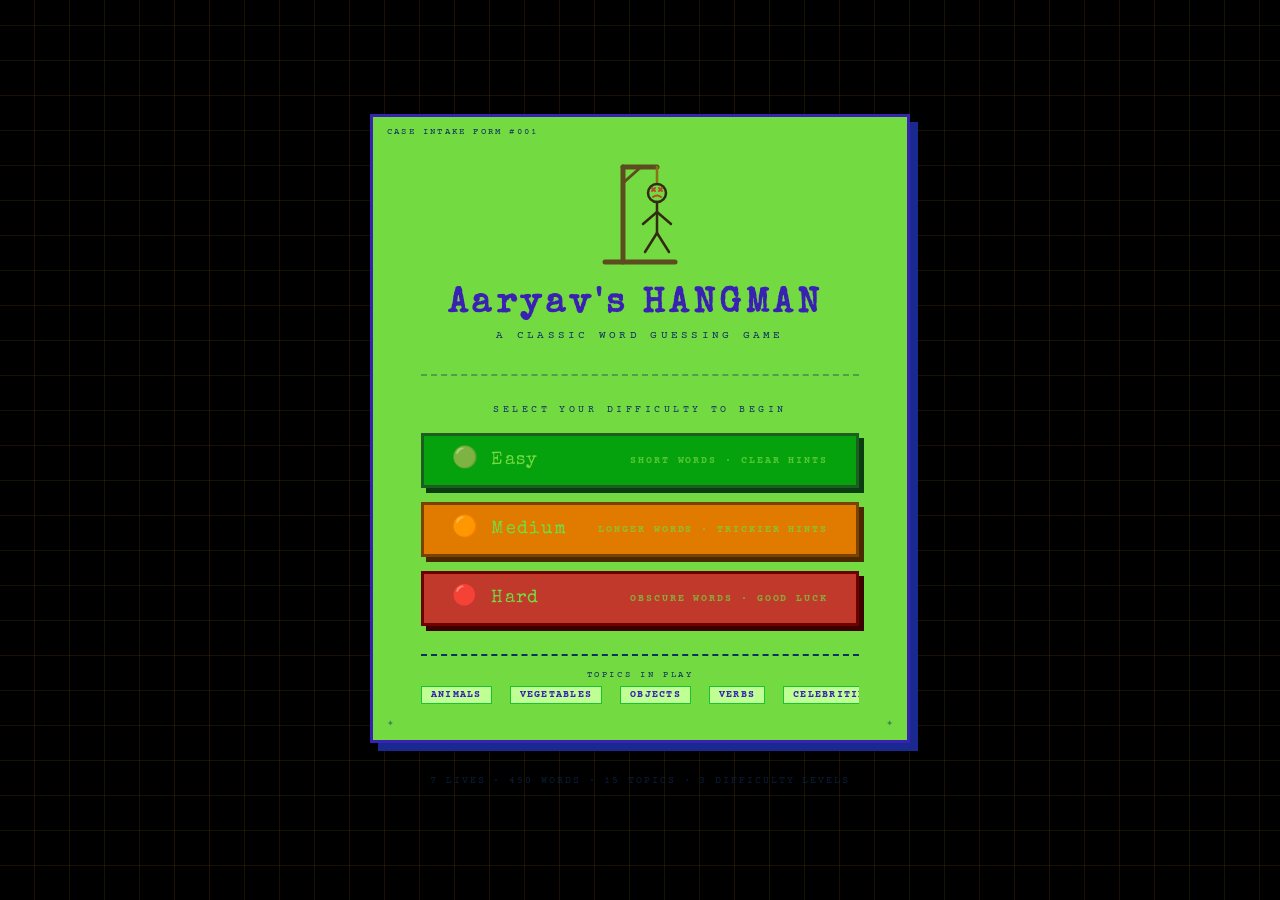
<file: index.html>
<!DOCTYPE html>
<html lang="en">
<head>
<meta charset="UTF-8">
<meta name="viewport" content="width=device-width, initial-scale=1.0">
<title>Aaryav's Hangman — Choose Your Fate</title>
<link rel="shortcut icon" href="https://img.icons8.com/?size=100&id=Btd0TYPtg2iW&format=png&color=000000" type="image/x-icon">
<link rel="stylesheet" href="hangman.css">
<link href="https://fonts.googleapis.com/css2?family=Special+Elite&family=Courier+Prime:wght@400;700&display=swap" rel="stylesheet">
<style>
  /* ── LANDING-PAGE-ONLY STYLES ─────────────────────────────────────────────── */

  body {
    justify-content: center;
    min-height: 100vh;
  }

  /* Animated blinking cursor after title */
  .cursor {
    display: inline-block;
    width: 3px;
    height: 1em;
    background: var(--paper);
    margin-left: 6px;
    vertical-align: middle;
    animation: blink 1s step-end infinite;
  }
  @keyframes blink { 0%,100%{opacity:1} 50%{opacity:0} }

  /* ── MAIN CARD ── */
  .landing-card {
    background: var(--paper);
    border: 3px solid var(--ink);
    box-shadow: 8px 8px 0 var(--gallows);
    padding: 40px 48px 36px;
    max-width: 540px;
    width: 100%;
    position: relative;
    display: flex;
    flex-direction: column;
    align-items: center;
    gap: 0;
    animation: slideUp 0.45s cubic-bezier(.22,1,.36,1) both;
  }
  @keyframes slideUp {
    from { opacity:0; transform: translateY(28px); }
    to   { opacity:1; transform: translateY(0); }
  }

  .card-stamp {
    position: absolute;
    top: 10px; left: 14px;
    font-size: 0.55rem;
    letter-spacing: 0.25em;
    color: var(--muted);
    text-transform: uppercase;
  }

  /* decorative corner dots */
  .landing-card::before,
  .landing-card::after {
    content: '✦';
    position: absolute;
    color: var(--muted);
    font-size: 0.7rem;
    opacity: 0.5;
  }
  .landing-card::before { bottom: 10px; left: 14px; }
  .landing-card::after  { bottom: 10px; right: 14px; }

  /* ── MINI GALLOWS SVG ── */
  .mini-gallows {
    margin-bottom: 20px;
    opacity: 0.9;
  }

  /* ── TITLE INSIDE CARD ── */
  .card-title {
    font-family: 'Special Elite', serif;
    color: var(--ink);
    font-size: clamp(1.6rem, 4vw, 2.2rem);
    letter-spacing: 0.12em;
    text-align: center;
    margin-bottom: 4px;
    text-shadow: none;
  }

  .card-subtitle {
    font-size: 0.68rem;
    letter-spacing: 0.3em;
    color: var(--muted);
    text-transform: uppercase;
    text-align: center;
    margin-bottom: 32px;
  }

  /* ── DIVIDER ── */
  .divider {
    width: 100%;
    border: none;
    border-top: 2px dashed var(--muted);
    opacity: 0.35;
    margin: 0 0 28px 0;
  }

  /* ── CHOOSE LEVEL LABEL ── */
  .choose-label {
    font-size: 0.62rem;
    letter-spacing: 0.35em;
    color: var(--muted);
    text-transform: uppercase;
    margin-bottom: 18px;
    text-align: center;
  }

  /* ── LEVEL BUTTONS ── */
  .level-buttons {
    display: flex;
    flex-direction: column;
    gap: 14px;
    width: 100%;
  }

  .level-btn {
    font-family: 'Special Elite', serif;
    font-size: 1.05rem;
    letter-spacing: 0.08em;
    border: 3px solid var(--ink);
    padding: 14px 28px;
    cursor: pointer;
    box-shadow: 5px 5px 0 var(--gallows);
    transition: transform 0.08s, box-shadow 0.08s, background 0.08s;
    display: flex;
    align-items: center;
    justify-content: space-between;
    width: 100%;
    position: relative;
    overflow: hidden;
  }

  /* Left label */
  .level-btn .btn-label {
    display: flex;
    align-items: center;
    gap: 12px;
  }

  .level-btn .btn-icon {
    font-size: 1.3rem;
    line-height: 1;
  }

  .level-btn .btn-name {
    font-size: 1.1rem;
  }

  /* Right meta */
  .level-btn .btn-meta {
    font-size: 0.6rem;
    letter-spacing: 0.2em;
    text-transform: uppercase;
    opacity: 0.7;
    font-family: 'Courier Prime', monospace;
    font-weight: 700;
  }

  /* Hover / active */
  .level-btn:hover {
    transform: translate(-3px, -3px);
    box-shadow: 8px 8px 0 var(--gallows);
  }
  .level-btn:active {
    transform: translate(2px, 2px);
    box-shadow: 2px 2px 0 var(--gallows);
  }

  /* ── EASY ── */
  .level-btn.easy {
    background: var(--key-right);
    color: var(--paper);
    border-color: #1b5e20;
    box-shadow: 5px 5px 0 #0a3d10;
  }
  .level-btn.easy:hover  { box-shadow: 8px 8px 0 #0a3d10; }
  .level-btn.easy:active { box-shadow: 2px 2px 0 #0a3d10; }

  /* ── MEDIUM ── */
  .level-btn.medium {
    background: #e07b00;
    color: var(--paper);
    border-color: #7a4200;
    box-shadow: 5px 5px 0 #4a2800;
  }
  .level-btn.medium:hover  { box-shadow: 8px 8px 0 #4a2800; }
  .level-btn.medium:active { box-shadow: 2px 2px 0 #4a2800; }

  /* ── HARD ── */
  .level-btn.hard {
    background: var(--accent);
    color: var(--paper);
    border-color: #6e0000;
    box-shadow: 5px 5px 0 #3d0000;
  }
  .level-btn.hard:hover  { box-shadow: 8px 8px 0 #3d0000; }
  .level-btn.hard:active { box-shadow: 2px 2px 0 #3d0000; }

  /* ── TOPIC TICKER ── */
  .ticker-wrap {
    width: 100%;
    margin-top: 28px;
    border-top: 2px dashed var(--muted);
    padding-top: 14px;
    overflow: hidden;
  }

  .ticker-label {
    font-size: 0.55rem;
    letter-spacing: 0.3em;
    color: var(--muted);
    text-transform: uppercase;
    margin-bottom: 6px;
    text-align: center;
  }

  .ticker {
    display: flex;
    gap: 18px;
    animation: scroll 22s linear infinite;
    white-space: nowrap;
    width: max-content;
  }

  .ticker-item {
    font-size: 0.65rem;
    font-family: 'Courier Prime', monospace;
    font-weight: 700;
    letter-spacing: 0.12em;
    text-transform: uppercase;
    color: var(--ink);
    background: var(--key-bg);
    border: 1.5px solid var(--key-border);
    padding: 2px 9px;
    flex-shrink: 0;
  }

  @keyframes scroll {
    from { transform: translateX(0); }
    to   { transform: translateX(-50%); }
  }

  /* ── FOOTER NOTE ── */
  .footer-note {
    font-size: 0.6rem;
    letter-spacing: 0.2em;
    color: var(--muted);
    text-transform: uppercase;
    text-align: center;
    margin-top: 32px;
    opacity: 0.6;
  }
</style>
</head>
<body>

<div class="landing-card">
  <span class="card-stamp">Case Intake Form #001</span>

  <!-- Mini gallows decoration -->
  <svg class="mini-gallows" width="90" height="110" viewBox="0 0 90 110">
    <line x1="10" y1="105" x2="80" y2="105" stroke="#5c3d1e" stroke-width="5" stroke-linecap="round"/>
    <line x1="28" y1="105" x2="28" y2="10"  stroke="#5c3d1e" stroke-width="5" stroke-linecap="round"/>
    <line x1="28" y1="10"  x2="62" y2="10"  stroke="#5c3d1e" stroke-width="5" stroke-linecap="round"/>
    <line x1="62" y1="10"  x2="62" y2="26"  stroke="#8b6914" stroke-width="2.5" stroke-linecap="round"/>
    <line x1="28" y1="26"  x2="46" y2="10"  stroke="#5c3d1e" stroke-width="3" stroke-linecap="round"/>
    <!-- hanged figure (always shown on menu) -->
    <circle cx="62" cy="36" r="9" stroke="#2c1810" stroke-width="2.5" fill="none"/>
    <line x1="62" y1="45" x2="62" y2="76" stroke="#2c1810" stroke-width="2.5" stroke-linecap="round"/>
    <line x1="62" y1="55" x2="48" y2="67" stroke="#2c1810" stroke-width="2.5" stroke-linecap="round"/>
    <line x1="62" y1="55" x2="76" y2="67" stroke="#2c1810" stroke-width="2.5" stroke-linecap="round"/>
    <line x1="62" y1="76" x2="50" y2="95" stroke="#2c1810" stroke-width="2.5" stroke-linecap="round"/>
    <line x1="62" y1="76" x2="74" y2="95" stroke="#2c1810" stroke-width="2.5" stroke-linecap="round"/>
    <!-- X eyes -->
    <line x1="57" y1="31" x2="60" y2="34" stroke="#c0392b" stroke-width="2" stroke-linecap="round"/>
    <line x1="60" y1="31" x2="57" y2="34" stroke="#c0392b" stroke-width="2" stroke-linecap="round"/>
    <line x1="64" y1="31" x2="67" y2="34" stroke="#c0392b" stroke-width="2" stroke-linecap="round"/>
    <line x1="67" y1="31" x2="64" y2="34" stroke="#c0392b" stroke-width="2" stroke-linecap="round"/>
    <!-- sad mouth -->
    <path d="M58 40 Q62 37 66 40" stroke="#c0392b" stroke-width="2" fill="none" stroke-linecap="round"/>
  </svg>

  <h2 class="card-title">Aaryav's HANGMAN<span class="cursor"></span></h2>
  <p class="card-subtitle">A classic word guessing game</p>

  <hr class="divider">

  <p class="choose-label">Select your difficulty to begin</p>

  <div class="level-buttons">

    <button class="level-btn easy" onclick="goToGame('easy')">
      <span class="btn-label">
        <span class="btn-icon">🟢</span>
        <span class="btn-name">Easy</span>
      </span>
      <span class="btn-meta">Short words · Clear hints</span>
    </button>

    <button class="level-btn medium" onclick="goToGame('medium')">
      <span class="btn-label">
        <span class="btn-icon">🟠</span>
        <span class="btn-name">Medium</span>
      </span>
      <span class="btn-meta">Longer words · Trickier hints</span>
    </button>

    <button class="level-btn hard" onclick="goToGame('hard')">
      <span class="btn-label">
        <span class="btn-icon">🔴</span>
        <span class="btn-name">Hard</span>
      </span>
      <span class="btn-meta">Obscure words · Good luck</span>
    </button>

  </div>

  <!-- Scrolling topic ticker -->
  <div class="ticker-wrap">
    <p class="ticker-label">Topics in play</p>
    <div class="ticker">
      <span class="ticker-item">Animals</span>
      <span class="ticker-item">Vegetables</span>
      <span class="ticker-item">Objects</span>
      <span class="ticker-item">Verbs</span>
      <span class="ticker-item">Celebrities</span>
      <span class="ticker-item">Memes</span>
      <span class="ticker-item">Characters</span>
      <span class="ticker-item">Insects</span>
      <span class="ticker-item">Foods</span>
      <span class="ticker-item">Sports</span>
      <span class="ticker-item">Mythology</span>
      <span class="ticker-item">Body Parts</span>
      <span class="ticker-item">Brain Rot</span>
      <span class="ticker-item">Countries</span>
      <span class="ticker-item">Common Games</span>
      <!-- duplicate for seamless loop -->
      <span class="ticker-item">Animals</span>
      <span class="ticker-item">Vegetables</span>
      <span class="ticker-item">Objects</span>
      <span class="ticker-item">Verbs</span>
      <span class="ticker-item">Celebrities</span>
      <span class="ticker-item">Memes</span>
      <span class="ticker-item">Characters</span>
      <span class="ticker-item">Insects</span>
      <span class="ticker-item">Foods</span>
      <span class="ticker-item">Sports</span>
      <span class="ticker-item">Mythology</span>
      <span class="ticker-item">Body Parts</span>
      <span class="ticker-item">Brain Rot</span>
      <span class="ticker-item">Countries</span>
      <span class="ticker-item">Common Games</span>
    </div>
  </div>
</div>

<p class="footer-note">7 lives · 450 words · 15 topics · 3 difficulty levels</p>

<script>
  function typesound(){
    const type = new Audio('lightningbulb-spacebar-click-keyboard-199448.mp3');
    type.play();
  }

  function goToGame(difficulty) {
    localStorage.setItem('difficulty', difficulty);
    typesound();
    setTimeout(() => {
      window.location.href = 'index1.html';
    }, 200);
  }
</script>
</body>
</html>
</file>
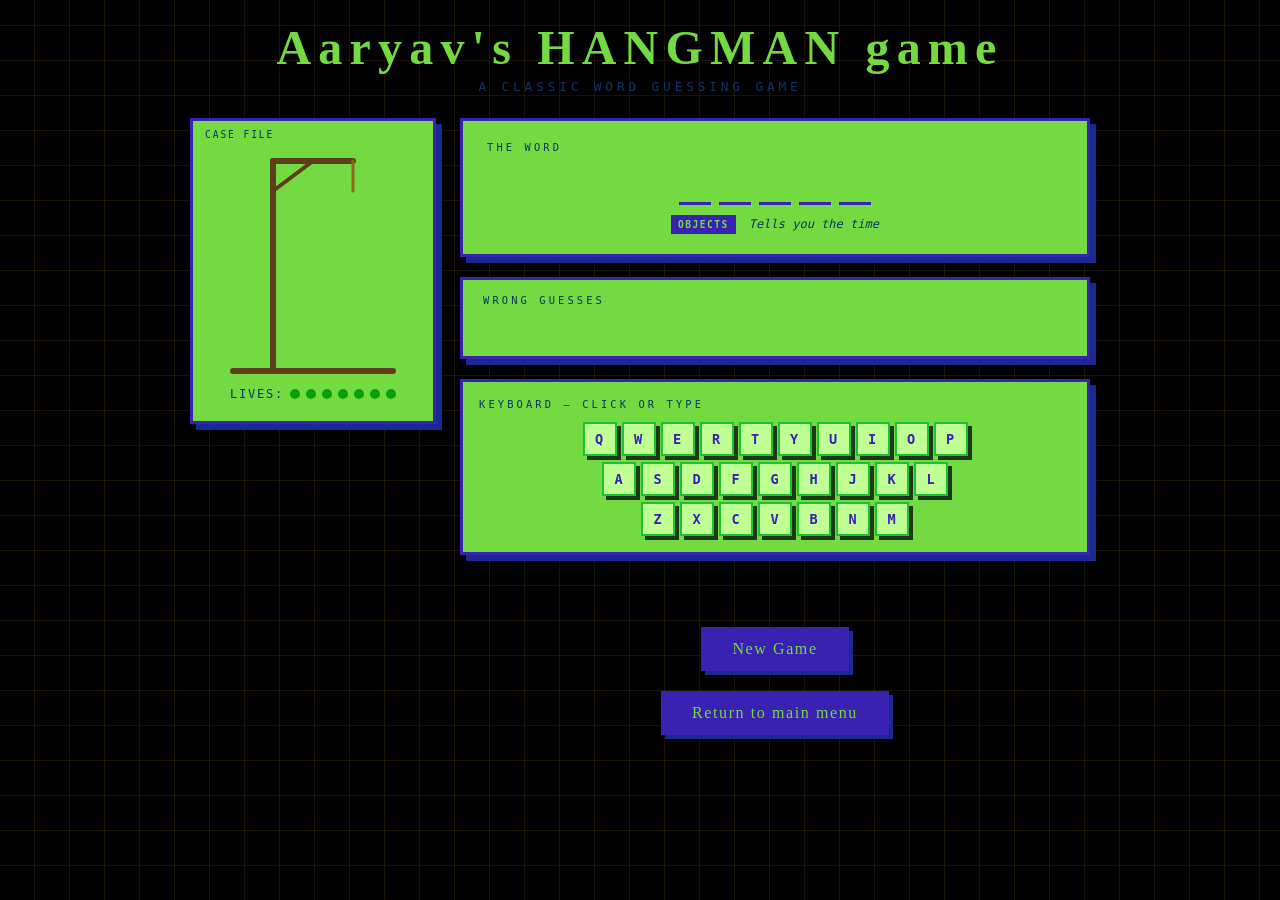
<file: index1.html>
<!DOCTYPE html>
<html lang="en">
<head>
<meta charset="UTF-8">
<meta name="viewport" content="width=device-width, initial-scale=1.0">
<title>Aaryav's Hangman game</title>
<link rel="shortcut icon" href="https://img.icons8.com/?size=100&id=Btd0TYPtg2iW&format=png&color=000000" type="image/x-icon">
<link rel="stylesheet" href="hangman.css">
</head>
<body>

<h1>Aaryav's HANGMAN game</h1>
<p class="subtitle">A classic word guessing game</p>

<div class="game-area">

  <!-- GALLOWS -->
  <div class="gallows-wrap">
    <svg id="gallows-svg" width="200" height="240" viewBox="0 0 200 240">
      <!-- Static gallows structure -->
      <line x1="20" y1="230" x2="180" y2="230" stroke="#5c3d1e" stroke-width="6" stroke-linecap="round"/>
      <line x1="60" y1="230" x2="60" y2="20" stroke="#5c3d1e" stroke-width="6" stroke-linecap="round"/>
      <line x1="60" y1="20" x2="140" y2="20" stroke="#5c3d1e" stroke-width="6" stroke-linecap="round"/>
      <line x1="140" y1="20" x2="140" y2="50" stroke="#8b6914" stroke-width="3" stroke-linecap="round"/>
      <line x1="60" y1="50" x2="100" y2="20" stroke="#5c3d1e" stroke-width="4" stroke-linecap="round"/>

      <!-- HANGMAN parts (revealed progressively) -->
      <circle id="h-head" cx="140" cy="65" r="16" stroke="#2c1810" stroke-width="3" fill="none" opacity="0"/>
      <line id="h-body" x1="140" y1="81" x2="140" y2="145" stroke="#2c1810" stroke-width="3" stroke-linecap="round" opacity="0"/>
      <line id="h-larm" x1="140" y1="100" x2="110" y2="125" stroke="#2c1810" stroke-width="3" stroke-linecap="round" opacity="0"/>
      <line id="h-rarm" x1="140" y1="100" x2="170" y2="125" stroke="#2c1810" stroke-width="3" stroke-linecap="round" opacity="0"/>
      <line id="h-lleg" x1="140" y1="145" x2="110" y2="185" stroke="#2c1810" stroke-width="3" stroke-linecap="round" opacity="0"/>
      <line id="h-rleg" x1="140" y1="145" x2="170" y2="185" stroke="#2c1810" stroke-width="3" stroke-linecap="round" opacity="0"/>
      <line id="h-leye"  x1="132" y1="58" x2="138" y2="64" stroke="#c0392b" stroke-width="2.5" stroke-linecap="round" opacity="0"/>
      <line id="h-leye2" x1="138" y1="58" x2="132" y2="64" stroke="#c0392b" stroke-width="2.5" stroke-linecap="round" opacity="0"/>
      <line id="h-reye"  x1="142" y1="58" x2="148" y2="64" stroke="#c0392b" stroke-width="2.5" stroke-linecap="round" opacity="0"/>
      <line id="h-reye2" x1="148" y1="58" x2="142" y2="64" stroke="#c0392b" stroke-width="2.5" stroke-linecap="round" opacity="0"/>
      <path id="h-mouth" d="M133 72 Q140 67 147 72" stroke="#c0392b" stroke-width="2.5" fill="none" stroke-linecap="round" opacity="0"/>
    </svg>

    <div class="lives-row">
      <span>Lives:</span>
      <div class="life-pip" id="pip0"></div>
      <div class="life-pip" id="pip1"></div>
      <div class="life-pip" id="pip2"></div>
      <div class="life-pip" id="pip3"></div>
      <div class="life-pip" id="pip4"></div>
      <div class="life-pip" id="pip5"></div>
      <div class="life-pip" id="pip6"></div>
    </div>
  </div>

  <!-- RIGHT PANEL -->
  <div class="right-panel">

    <div class="word-section">
      <div class="word-label">The Word</div>
      <div class="word-display" id="word-display"></div>
      <div class="hint-box" id="hint-box"></div>
    </div>

    <div class="wrong-section">
      <div class="wrong-label">Wrong Guesses</div>
      <div class="wrong-letters" id="wrong-letters"></div>
    </div>

    <div class="keyboard-section">
      <div class="keyboard-label">Keyboard — click or type</div>
      <div class="keyboard" id="keyboard"></div>
    </div>

    <div class="message" id="message"></div>
    <button class="new-game-btn" id="new-game-btn" onclick="newGame()">New Game</button>
    <button onclick="gotomenu()" class="new-game-btn">Return to main menu</button>
  </div>

</div>

<script>
  function gotomenu(){
    typesound();
    setTimeout(() => {
      window.location.href = 'index.html';
    }, 200);
  }
</script>

<!-- words.js must load BEFORE index.js so pickWord() is available -->
<script src="words.js"></script>
<script src="index.js"></script>
</body>
</html>
</file>
<file: hangman.css>
:root {
    --bg: #000000;
    --paper:#74da41;
    --ink: #3921b2;
    --rope: #229c07;
    --gallows: #1a298f;
    --accent: #c0392b;
    --muted: #0e3262;
    --key-bg: #bfff94;
    --key-border: #1ac330;
    --key-shadow: #1e3718;
    --key-wrong: #ff1900;
    --key-right: #06a20e;
    --key-used-bg: #c9b99a;
  }

  * { margin: 0; padding: 0; box-sizing: border-box; }

  body {
    background-color: var(--bg);
    background-image:
      repeating-linear-gradient(0deg, transparent, transparent 34px, rgba(151, 110, 8, 0.312) 35px),
      repeating-linear-gradient(90deg, transparent, transparent 34px, rgba(255, 183, 0, 0.207) 35px);
    font-family: 'Courier Prime', monospace;
    min-height: 100vh;
    display: flex;
    flex-direction: column;
    align-items: center;
    justify-content: flex-start;
    padding: 20px;
    color: var(--ink);
  }

  h1 {
    font-family: 'Special Elite', serif;
    color: var(--paper);
    font-size: clamp(2rem, 5vw, 3rem);
    letter-spacing: 0.15em;
    text-align: center;
    margin-bottom: 4px;
    text-shadow: 2px 2px 0 rgba(0,0,0,0.5);
  }

  .subtitle {
    color: var(--muted);
    font-size: 0.8rem;
    letter-spacing: 0.3em;
    text-transform: uppercase;
    margin-bottom: 24px;
  }

  .game-area {
    display: flex;
    flex-wrap: wrap;
    gap: 24px;
    justify-content: center;
    align-items: flex-start;
    width: 100%;
    max-width: 900px;
  }

  /* ── GALLOWS ── */
  .gallows-wrap {
    background: var(--paper);
    border: 3px solid var(--ink);
    box-shadow: 6px 6px 0 var(--gallows);
    padding: 20px;
    position: relative;
    flex-shrink: 0;
  }

  .gallows-wrap::before {
    content: 'CASE FILE';
    position: absolute;
    top: 8px; left: 12px;
    font-size: 0.6rem;
    letter-spacing: 0.2em;
    color: var(--muted);
  }

  #gallows-svg {
    display: block;
  }

  /* ── RIGHT PANEL ── */
  .right-panel {
    display: flex;
    flex-direction: column;
    gap: 20px;
    flex: 1;
    min-width: 280px;
  }

  /* ── WORD DISPLAY ── */
  .word-section {
    background: var(--paper);
    border: 3px solid var(--ink);
    box-shadow: 6px 6px 0 var(--gallows);
    padding: 20px 24px;
  }

  .word-label {
    font-size: 0.65rem;
    letter-spacing: 0.3em;
    color: var(--muted);
    text-transform: uppercase;
    margin-bottom: 12px;
  }

  .word-display {
    display: flex;
    flex-wrap: wrap;
    gap: 8px;
    justify-content: center;
  }

  .letter-box {
    width: 32px;
    text-align: center;
    border-bottom: 3px solid var(--ink);
    font-size: 1.5rem;
    font-weight: 700;
    font-family: 'Special Elite', serif;
    color: var(--ink);
    height: 40px;
    line-height: 40px;
    transition: transform 0.2s;
  }

  .letter-box.revealed {
    animation: pop 0.3s ease;
    color: var(--key-right);
  }

  /* Spacer for multi-word entries (spaces in the word) */
  .letter-spacer {
    width: 20px;
    height: 40px;
  }

  @keyframes pop {
    0% { transform: scale(0.5); }
    70% { transform: scale(1.2); }
    100% { transform: scale(1); }
  }

  /* ── HINT ── */
  .hint-box {
    font-size: 0.75rem;
    color: var(--muted);
    margin-top: 10px;
    text-align: center;
    font-style: italic;
    line-height: 1.6;
  }

  /* Topic badge shown next to the hint */
  .topic-badge {
    display: inline-block;
    background: var(--ink);
    color: var(--paper);
    font-size: 0.6rem;
    font-style: normal;
    font-weight: 700;
    letter-spacing: 0.15em;
    text-transform: uppercase;
    padding: 2px 7px;
    margin-right: 6px;
    vertical-align: middle;
  }

  /* ── WRONG LETTERS ── */
  .wrong-section {
    background: var(--paper);
    border: 3px solid var(--ink);
    box-shadow: 6px 6px 0 var(--gallows);
    padding: 14px 20px;
  }

  .wrong-label {
    font-size: 0.65rem;
    letter-spacing: 0.3em;
    color: var(--muted);
    text-transform: uppercase;
    margin-bottom: 8px;
  }

  .wrong-letters {
    display: flex;
    flex-wrap: wrap;
    gap: 6px;
    min-height: 28px;
  }

  .wrong-letter {
    font-family: 'Special Elite', serif;
    color: var(--accent);
    font-size: 1.1rem;
    font-weight: 700;
    text-decoration: line-through;
  }

  /* ── KEYBOARD ── */
  .keyboard-section {
    background: var(--paper);
    border: 3px solid var(--ink);
    box-shadow: 6px 6px 0 var(--gallows);
    padding: 16px;
  }

  .keyboard-label {
    font-size: 0.65rem;
    letter-spacing: 0.3em;
    color: var(--muted);
    text-transform: uppercase;
    margin-bottom: 12px;
  }

  .keyboard {
    display: flex;
    flex-direction: column;
    gap: 6px;
    align-items: center;
  }

  .key-row {
    display: flex;
    gap: 5px;
    justify-content: center;
  }

  .key {
    width: 34px;
    height: 34px;
    background: var(--key-bg);
    border: 2px solid var(--key-border);
    box-shadow: 4px 4px 0 var(--key-shadow);
    font-family: 'Courier Prime', monospace;
    font-weight: 700;
    font-size: 0.85rem;
    color: var(--ink);
    cursor: pointer;
    transition: all 0.1s;
    text-transform: uppercase;
    letter-spacing: 0.05em;
  }

  .key:hover:not(:disabled) {
    background: var(--ink);
    color: var(--paper);
    transform: translate(-1px, -1px);
    box-shadow: 3px 3px 0 var(--key-shadow);
  }

  .key:active:not(:disabled) {
    transform: translate(1px, 1px);
    box-shadow: 1px 1px 0 var(--key-shadow);
  }

  .key.wrong {
    background: var(--key-wrong);
    color: var(--paper);
    border-color: #8b0000;
    box-shadow: 2px 2px 0 #5c0000;
    cursor: not-allowed;
    opacity: 0.7;
  }

  .key.right {
    background: var(--key-right);
    color: var(--paper);
    border-color: #1b5e20;
    box-shadow: 2px 2px 0 #0a3d10;
    cursor: not-allowed;
    opacity: 0.8;
  }

  .key:disabled {
    cursor: not-allowed;
  }

  /* ── MESSAGE ── */
  .message {
    font-family: 'Special Elite', serif;
    font-size: 1.3rem;
    text-align: center;
    min-height: 2rem;
    color: var(--ink);
    padding: 8px;
  }

  .message.win { color: var(--key-right); }
  .message.lose { color: var(--accent); }

  /* ── NEW GAME BUTTON ── */
  .new-game-btn {
    font-family: 'Special Elite', serif;
    font-size: 1rem;
    letter-spacing: 0.1em;
    background: var(--ink);
    color: var(--paper);
    border: 3px solid var(--ink);
    padding: 10px 28px;
    cursor: pointer;
    box-shadow: 4px 4px 0 var(--gallows);
    transition: all 0.1s;
    align-self: center;
  }

  .new-game-btn:hover {
    background: var(--accent);
    border-color: var(--accent);
    transform: translate(-2px, -2px);
    box-shadow: 6px 6px 0 var(--gallows);
  }

  .new-game-btn:active {
    transform: translate(1px, 1px);
    box-shadow: 2px 2px 0 var(--gallows);
  }

  /* ── LIVES ── */
  .lives-row {
    display: flex;
    align-items: center;
    gap: 6px;
    justify-content: center;
    font-size: 0.75rem;
    color: var(--muted);
    letter-spacing: 0.15em;
    text-transform: uppercase;
    margin-top: 6px;
  }

  .life-pip {
    width: 10px; height: 10px;
    border-radius: 50%;
    background: var(--key-right);
    transition: background 0.3s;
  }
  .life-pip.lost { background: var(--accent); }

  @keyframes shake {
    0%,100% { transform: translateX(0); }
    20% { transform: translateX(-6px); }
    40% { transform: translateX(6px); }
    60% { transform: translateX(-4px); }
    80% { transform: translateX(4px); }
  }
  .shake { animation: shake 0.4s ease; }
</file>
